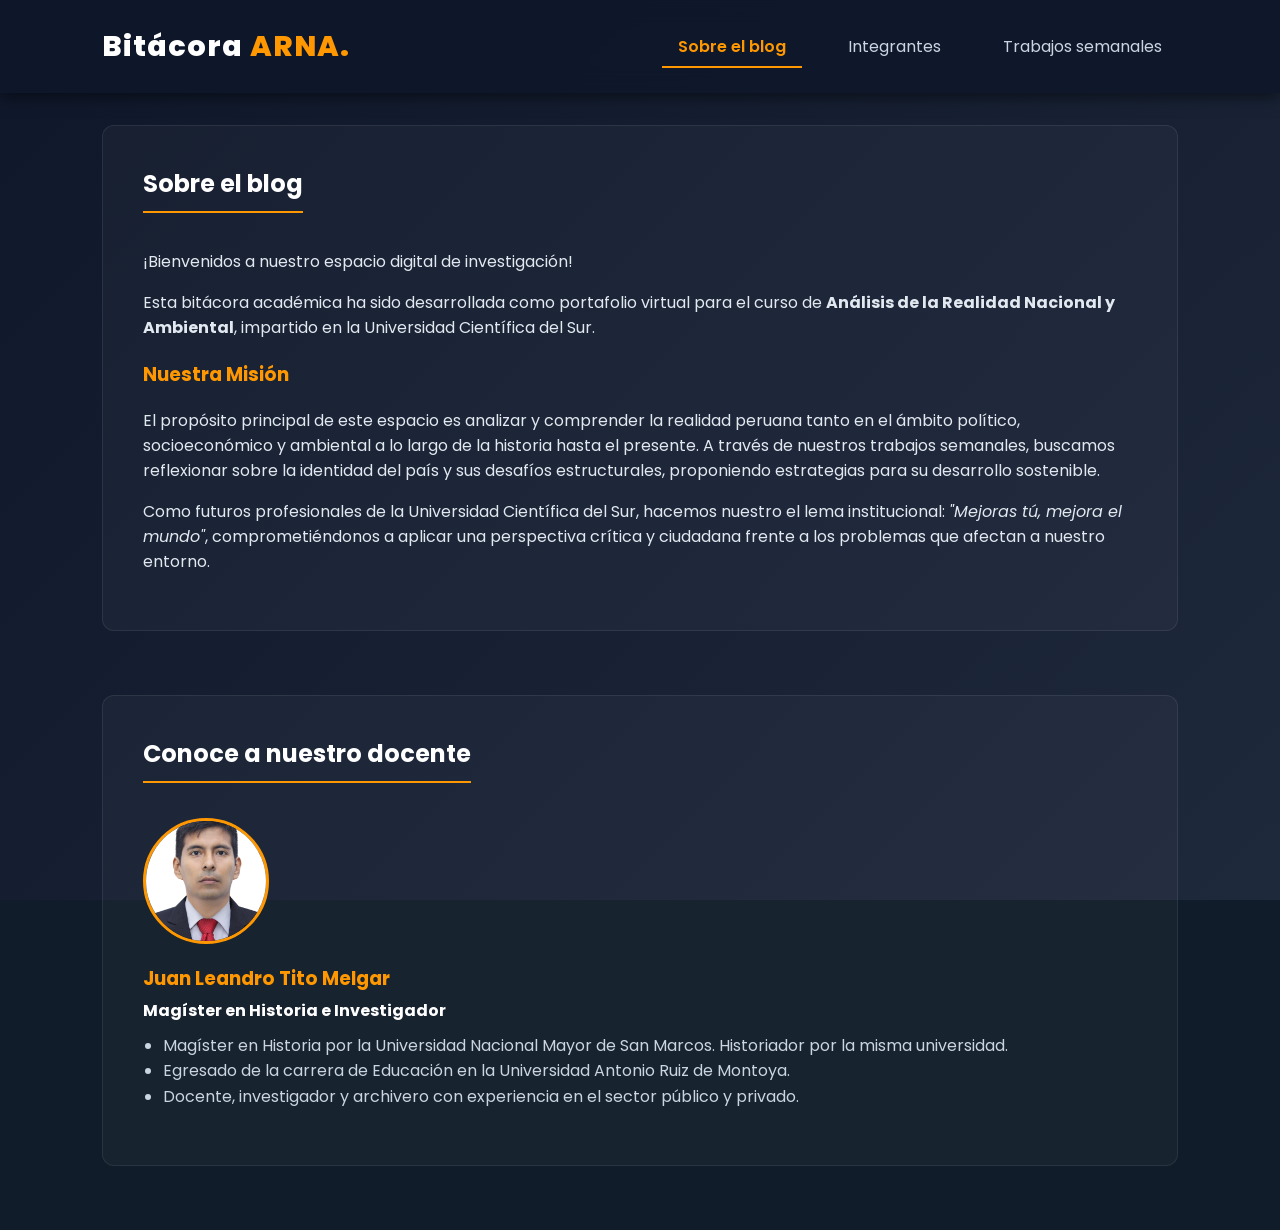
<file: index.html>
<!DOCTYPE html>
<html lang="es">
<head>
    <meta charset="UTF-8">
    <meta name="viewport" content="width=device-width, initial-scale=1.0">
    <title>Bitácora ARNA - Inicio</title>
    <link rel="stylesheet" href="style.css">
</head>
<body>

    <!-- NUEVO MENÚ SUPERIOR (ESTILO OSCURO/NARANJA) -->
    <nav class="navbar">
        <div class="logo">
            <span class="logo-texto" style="color: white;">Bitácora <span style="color: #FF9800;">ARNA.</span></span>
        </div>
        <ul class="nav-links">
            <li><a href="index.html" class="btn-activo">Sobre el blog</a></li>
            <li><a href="integrantes.html">Integrantes</a></li>
            <li><a href="trabajos.html">Trabajos semanales</a></li>
        </ul>
    </nav>

    <main>
        <!-- SECCIÓN: SOBRE EL BLOG -->
        <section class="seccion-container">
            <h2>Sobre el blog</h2>
            <p>¡Bienvenidos a nuestro espacio digital de investigación!</p>
            
            <p>Esta bitácora académica ha sido desarrollada como portafolio virtual para el curso de <strong>Análisis de la Realidad Nacional y Ambiental</strong>, impartido en la Universidad Científica del Sur.</p>
            
            <h3 style="color: #FF9800; margin-top: 20px;">Nuestra Misión</h3>
            <p>El propósito principal de este espacio es analizar y comprender la realidad peruana tanto en el ámbito político, socioeconómico y ambiental a lo largo de la historia hasta el presente. A través de nuestros trabajos semanales, buscamos reflexionar sobre la identidad del país y sus desafíos estructurales, proponiendo estrategias para su desarrollo sostenible.</p>
            
            <p>Como futuros profesionales de la Universidad Científica del Sur, hacemos nuestro el lema institucional: <em>"Mejoras tú, mejora el mundo"</em>, comprometiéndonos a aplicar una perspectiva crítica y ciudadana frente a los problemas que afectan a nuestro entorno.</p>
        </section>

       <!-- SECCIÓN: DEL DOCENTE -->
        <section class="seccion-container">
            <h2>Conoce a nuestro docente</h2>
            <!-- Aquí cambiamos align-items: center por flex-start -->
            <div style="display: flex; gap: 20px; align-items: flex-start; margin-top: 15px; flex-wrap: wrap;">
                
                <img src="docente.jpeg" alt="Profesor Juan Leandro Tito Melgar" style="width: 120px; height: 120px; border-radius: 50%; object-fit: cover; border: 3px solid #FF9800;">
                
                <div>
                    <h3 style="margin-top: 0; margin-bottom: 5px; color: #FF9800;">Juan Leandro Tito Melgar</h3>
                    <p style="margin-top: 0; margin-bottom: 10px; color: white;"><strong>Magíster en Historia e Investigador</strong></p>
                    <ul style="color: #cbd5e1; padding-left: 20px; line-height: 1.6; margin-top: 0;">
                        <li>Magíster en Historia por la Universidad Nacional Mayor de San Marcos. Historiador por la misma universidad.</li>
                        <li>Egresado de la carrera de Educación en la Universidad Antonio Ruiz de Montoya.</li>
                        <li>Docente, investigador y archivero con experiencia en el sector público y privado.</li>
                    </ul>
                </div>
            </div>
        </section>
    </main>

</body>
</html>
</file>
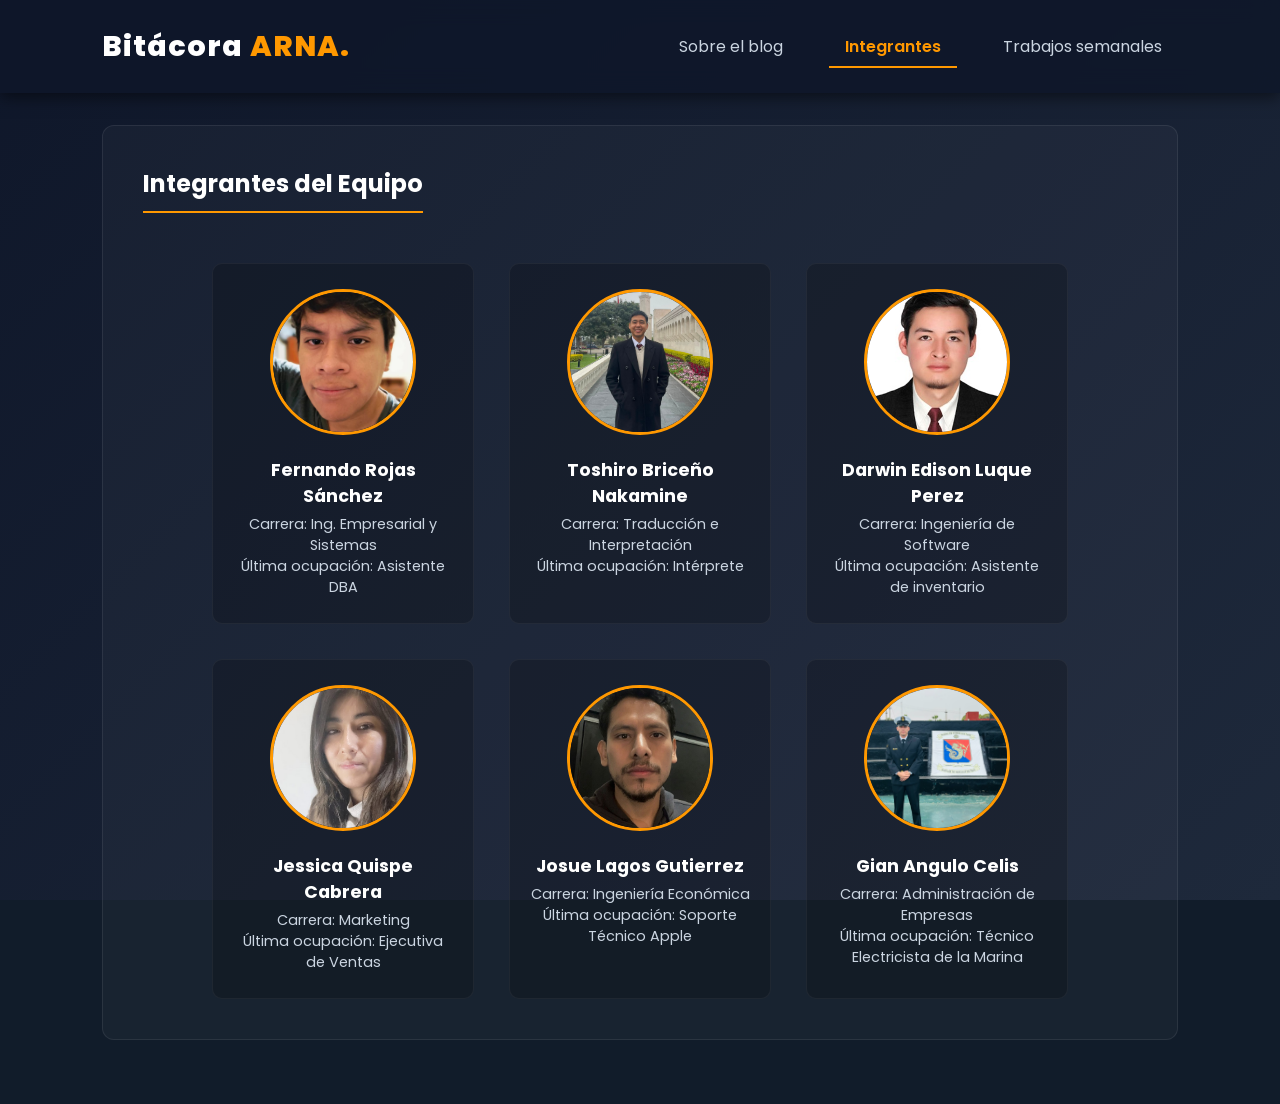
<file: integrantes.html>
<!DOCTYPE html>
<html lang="es">
<head>
    <meta charset="UTF-8">
    <meta name="viewport" content="width=device-width, initial-scale=1.0">
    <title>Bitácora ARNA - Integrantes</title>
    <link rel="stylesheet" href="style.css">
</head>
<body>

    <nav class="navbar">
        <div class="logo">
    <span class="logo-texto" style="color: white;">Bitácora <span style="color: #FF9800;">ARNA.</span></span>
</div>
        <ul class="nav-links">
            <li><a href="index.html">Sobre el blog</a></li>
            <li><a href="integrantes.html" class="btn-activo">Integrantes</a></li>
            <li><a href="trabajos.html">Trabajos semanales</a></li>
        </ul>
    </nav>

    <main>
        <section class="seccion-container">
            <h2>Integrantes del Equipo</h2>
            <div class="galeria">
                
                <div class="tarjeta">
                    <img src="fernando.jpg" alt="Foto integrante">
                    <h3>Fernando Rojas Sánchez</h3>
                    <p>Carrera: Ing. Empresarial y Sistemas</p>
                    <p>Última ocupación: Asistente DBA</p>
                </div>

                <div class="tarjeta">
                    <img src="toshiro.jpeg" alt="Foto integrante">
                    <h3>Toshiro Briceño Nakamine</h3>
                    <p>Carrera: Traducción e Interpretación</p>
                    <p>Última ocupación: Intérprete</p>
                </div>

                <div class="tarjeta">
                    <img src="darwin.jpeg" alt="Foto integrante">
                    <h3>Darwin Edison Luque Perez</h3>
                    <p>Carrera: Ingeniería de Software</p>
                    <p>Última ocupación: Asistente de inventario</p>
                </div>

                <div class="tarjeta">
                    <img src="jessica.jpeg" alt="Foto integrante">
                    <h3>Jessica Quispe Cabrera</h3>
                    <p>Carrera: Marketing</p>
                    <p>Última ocupación: Ejecutiva de Ventas</p>
                </div>

                <div class="tarjeta">
                    <img src="lagos.jpeg" alt="Foto integrante">
                    <h3>Josue Lagos Gutierrez</h3>
                    <p>Carrera: Ingeniería Económica</p>
                    <p>Última ocupación: Soporte Técnico Apple</p>
                </div>

                <div class="tarjeta">
                    <img src="angulo.jpeg" alt="Foto integrante">
                    <h3>Gian Angulo Celis</h3>
                    <p>Carrera: Administración de Empresas</p>
                    <p>Última ocupación: Técnico Electricista de la Marina</p>
                </div>

            </div>
        </section>
    </main>

</body>
</html>
</file>
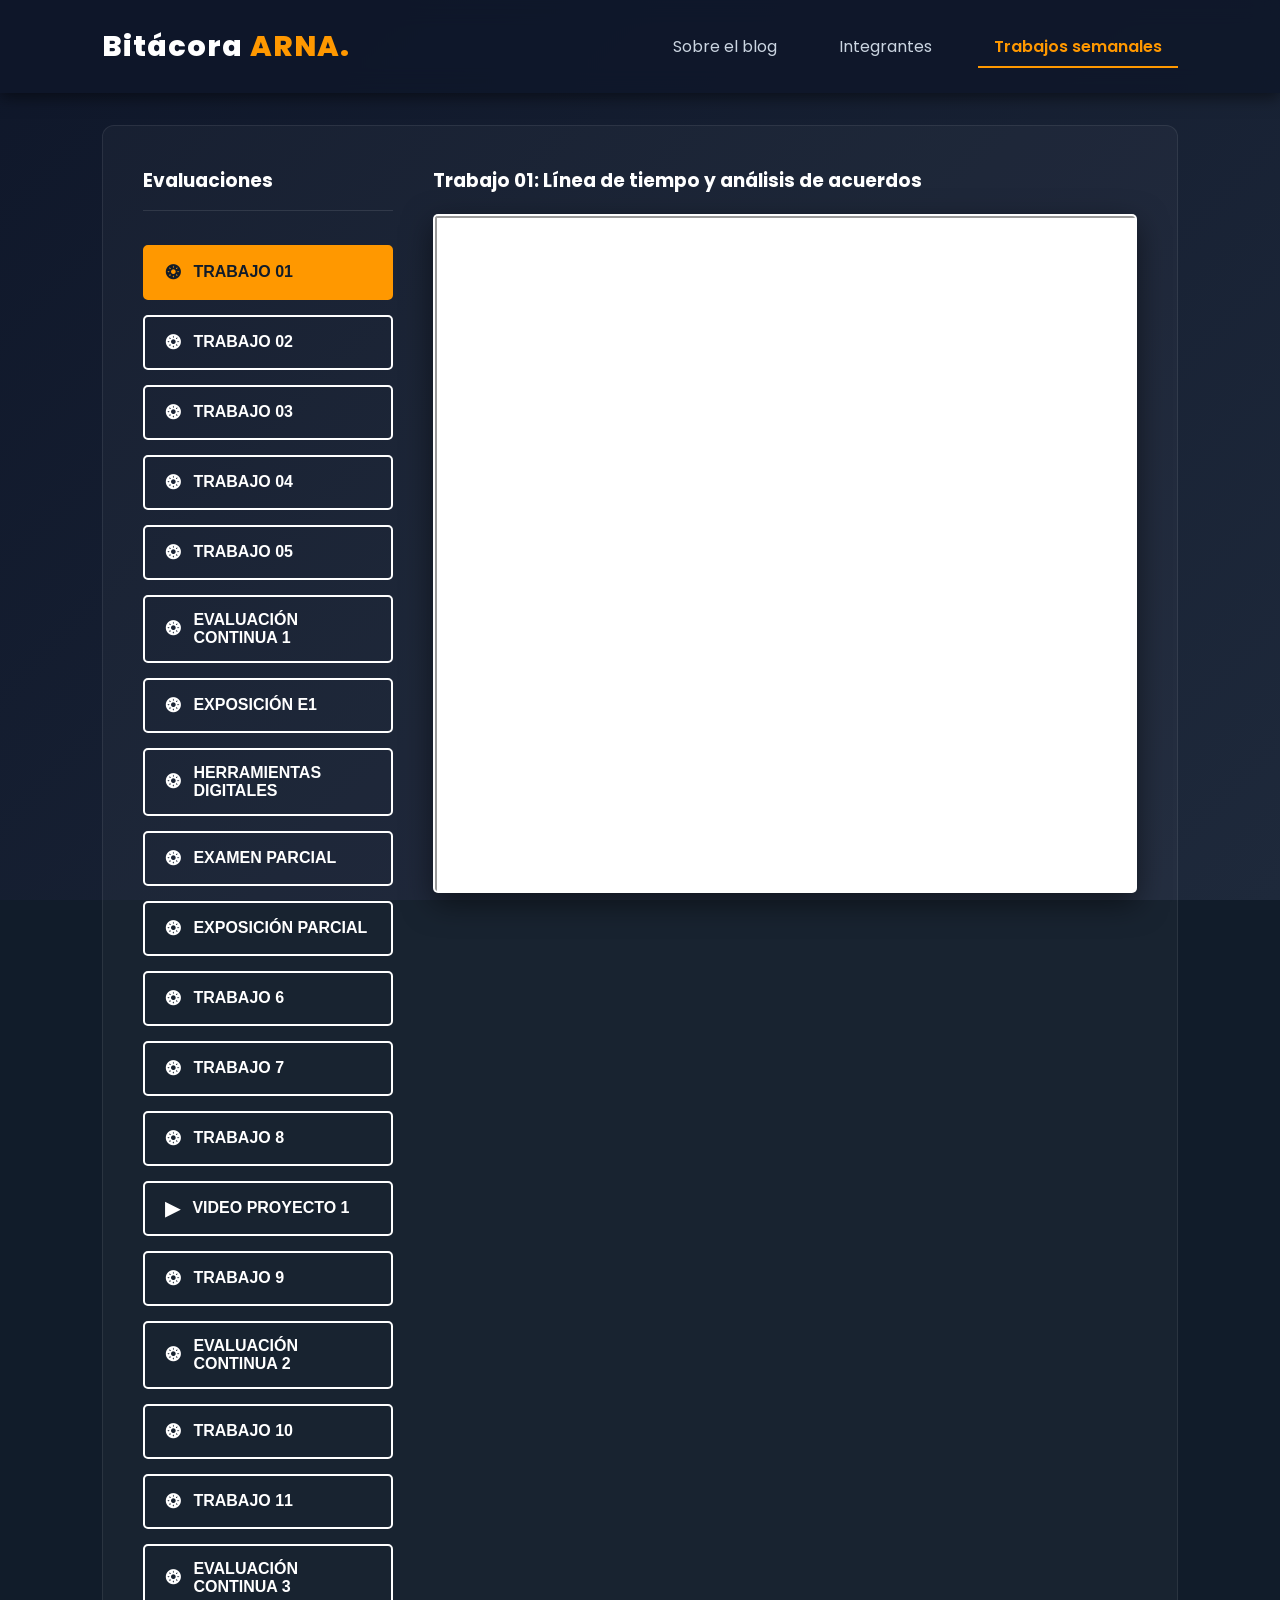
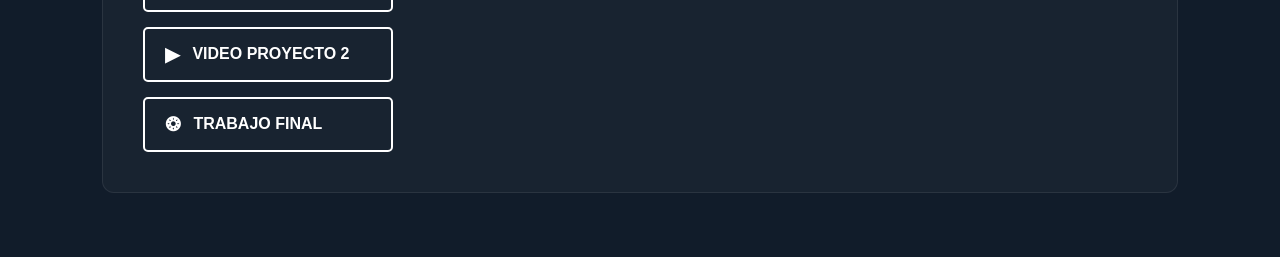
<file: trabajos.html>
<!DOCTYPE html>
<html lang="es">
<head>
    <meta charset="UTF-8">
    <meta name="viewport" content="width=device-width, initial-scale=1.0">
    <title>Bitácora ARNA - Trabajos Semanales</title>
    <link rel="stylesheet" href="style.css">
</head>
<body>

    <nav class="navbar">
        <div class="logo">
            <span class="logo-texto" style="color: white;">Bitácora <span style="color: #FF9800;">ARNA.</span></span>
        </div>
        <ul class="nav-links">
            <li><a href="index.html">Sobre el blog</a></li>
            <li><a href="integrantes.html">Integrantes</a></li>
            <li><a href="trabajos.html" class="btn-activo">Trabajos semanales</a></li>
        </ul>
    </nav>

    <main>
        <section class="seccion-container responsive-layout">
            
            <div class="menu-trabajos">
                <h3 style="color: white; border-bottom: 1px solid rgba(255,255,255,0.1); padding-bottom: 15px;">Evaluaciones</h3>
                
                <button class="btn-trabajo activo" onclick="cambiarPDF('tarea1.pdf', 'Trabajo 01: Línea de tiempo y análisis de acuerdos', this)">
                    <span class="icono">❂</span> Trabajo 01
                </button>
                
                <button class="btn-trabajo" onclick="cambiarPDF('tarea2.pdf', 'Trabajo 02: Recursos Renovables y No Renovables del Perú', this)">
                    <span class="icono">❂</span> Trabajo 02
                </button>
                
                <button class="btn-trabajo" onclick="cambiarPDF('tarea3.pdf', 'Trabajo 03: La biodiversidad peruana: ¿activo estratégico o patrimonio en riesgo?', this)">
                    <span class="icono">❂</span> Trabajo 03
                </button>

                <button class="btn-trabajo" onclick="cambiarPDF('tarea4.pdf', 'Trabajo 04: Efectos del Cambio Climático y Vulnerabilidad en el Perú: Riesgos en Poblaciones y Biodiversidad', this)">
                    <span class="icono">❂</span> Trabajo 04
                </button>

                <button class="btn-trabajo" onclick="cambiarPDF('tarea5.pdf', 'Trabajo 05: Los poderes del Estado en el Perú: Cuadro Comparativo', this)">
                    <span class="icono">❂</span> Trabajo 05
                </button>
                 <button class="btn-trabajo" onclick="cambiarPDF('E1.pdf', 'Evaluación Contínua 1: Análisis de las Problemáticas Socioambientales del Perú', this)">
                    <span class="icono">❂</span> Evaluación Continua 1
                </button>

                 <button class="btn-trabajo" onclick="cambiarPDF('e1-presentacion.pdf', 'Presentación E1: Análisis de las Problemáticas Socioambientales del Perú', this)">
                    <span class="icono">❂</span> Exposición E1
                </button>

                <button class="btn-trabajo" onclick="cambiarPDF('herramientas_digitales.pdf', 'Herramientas Digitales', this)">
                    <span class="icono">❂</span> Herramientas digitales
                </button>

                <button class="btn-trabajo" onclick="cambiarPDF('parcial.pdf', 'Examen Parcial', this)">
                    <span class="icono">❂</span> Examen Parcial
                </button>

                <button class="btn-trabajo" onclick="cambiarPDF('pptparcial.pdf', 'Exposición Parcial', this)">
                    <span class="icono">❂</span> Exposición Parcial
                </button>

                <button class="btn-trabajo" onclick="cambiarPDF('semana5-1.pdf', 'Trabajo 6', this)">
                    <span class="icono">❂</span> Trabajo 6
                </button>

                <button class="btn-trabajo" onclick="cambiarPDF('semana5-2.pdf', 'Trabajo 7', this)">
                    <span class="icono">❂</span> Trabajo 7
                </button>

                <button class="btn-trabajo" onclick="cambiarPDF('tarea8.pdf', 'Estrategias Corporativas para el Desarrollo Sostenible', this)">
                    <span class="icono">❂</span> Trabajo 8
                </button>

                <button class="btn-trabajo" onclick="cambiarPDF('https://www.youtube.com/embed/R0K1b0eAbuw?si=o7Y5FYaU2uuWY2bU', 'Video: Exposición del Proyecto Final', this)">
                    <span class="icono">▶</span> Video Proyecto 1
                </button>

                <button class="btn-trabajo" onclick="cambiarPDF('tarea9.pdf', 'Tejiendo Nuestro Perú: La Fuerza de la Interculturalidad', this)">
                    <span class="icono">❂</span> Trabajo 9
                </button>

                <button class="btn-trabajo" onclick="cambiarPDF('ec2.pdf', 'Evaluación Continua 2', this)">
                    <span class="icono">❂</span> Evaluación Continua 2
                </button>

                <button class="btn-trabajo" onclick="cambiarPDF('trabajo10.pdf', 'Trabajo 10', this)">
                    <span class="icono">❂</span> Trabajo 10
                </button>

                <button class="btn-trabajo" onclick="cambiarPDF('trabajo11.pdf', 'Trabajo 11', this)">
                    <span class="icono">❂</span> Trabajo 11
                </button>

                 <button class="btn-trabajo" onclick="cambiarPDF('ec3.pdf', 'Evaluación Continua 3', this)">
                    <span class="icono">❂</span> Evaluación Continua 3
                </button>

                <button class="btn-trabajo" onclick="cambiarPDF('https://www.youtube.com/embed/Ha3XiovMznU?si=hfygCNJXRY49p1y5', 'Video: Exposición Grupal', this)">
                    <span class="icono">▶</span> Video Proyecto 2
                </button>

                <button class="btn-trabajo" onclick="cambiarPDF('final.pdf', 'Evaluación Final', this)">
                    <span class="icono">❂</span> Trabajo Final
                </button>
  
            </div>

            <div class="visor-trabajos">
                <h3 id="titulo-trabajo" style="color: white;">Trabajo 01: Línea de tiempo y análisis de acuerdos</h3>
                
                <div class="iframe-container">
                   <iframe id="pdf-viewer" src="tarea1.pdf" width="100%" height="100%" allow="accelerometer; autoplay; clipboard-write; encrypted-media; gyroscope; picture-in-picture; web-share" allowfullscreen>
                       Tu navegador no soporta la visualización de este contenido.
                    </iframe>
                </div>
            </div>

        </section>
    </main>

    <script>
        function cambiarPDF(archivo, titulo, botonClickeado) {
            document.getElementById('pdf-viewer').src = archivo;
            document.getElementById('titulo-trabajo').innerText = titulo;
            let botones = document.querySelectorAll('.btn-trabajo');
            botones.forEach(function(btn) {
                btn.classList.remove('activo');
            });
            botonClickeado.classList.add('activo');
        }
    </script>

</body>
</html>
</file>
<file: style.css>
@import url('https://fonts.googleapis.com/css2?family=Poppins:wght@300;400;600;800&display=swap');

/* =========================================
   ESTILOS GENERALES Y FONDO OSCURO
   ========================================= */
body {
    margin: 0;
    padding: 0;
    font-family: 'Poppins', sans-serif;
    /* Azul noche profundo basado en la imagen */
    background-color: #111c2a; 
    background-image: linear-gradient(135deg, #0f172a 0%, #1e293b 100%);
    background-attachment: fixed;
    color: #e2e8f0;
}

/* =========================================
   BARRA DE NAVEGACIÓN (FIJA / STICKY)
   ========================================= */
.navbar {
    display: flex;
    justify-content: space-between;
    align-items: center;
    padding: 25px 8%;
    background: rgba(15, 23, 42, 0.85); /* Translúcido */
    box-shadow: 0 4px 15px rgba(0,0,0,0.5);
    
    /* Efecto Fijo (Sticky) */
    position: sticky;
    top: 0;
    z-index: 1000;
    
    /* Efecto Cristal */
    backdrop-filter: blur(12px);
    -webkit-backdrop-filter: blur(12px);
}

.logo {
    font-size: 1.8rem;
    font-weight: 800;
    letter-spacing: 1px;
}

.nav-links {
    list-style: none;
    display: flex;
    gap: 30px;
    margin: 0;
    padding: 0;
}

.nav-links a {
    color: #cbd5e1;
    text-decoration: none;
    font-weight: 400;
    font-size: 1rem;
    padding: 8px 16px;
    transition: all 0.3s ease;
}

.nav-links a:hover {
    color: #FF9800; /* Naranja Científica */
}

.nav-links .btn-activo {
    color: #FF9800;
    font-weight: 600;
    border-bottom: 2px solid #FF9800;
}

/* =========================================
   SECCIÓN HERO (PÁGINA DE INICIO)
   ========================================= */
.hero-section {
    display: flex;
    align-items: center;
    justify-content: space-between;
    padding: 50px 8%;
    min-height: 70vh;
}

.hero-texto {
    flex: 1;
    max-width: 600px;
}

.subtitulo {
    font-size: 1rem;
    letter-spacing: 2px;
    font-weight: 400;
    margin-bottom: 10px;
    color: #FF9800;
    text-transform: uppercase;
}

.hero-texto h1 {
    font-size: 4.5rem;
    font-weight: 800;
    line-height: 1.1;
    margin: 0 0 20px 0;
    color: white;
}

.descripcion {
    font-size: 1.1rem;
    font-weight: 300;
    line-height: 1.6;
    margin-bottom: 40px;
    color: #cbd5e1;
}

.btn-primario {
    display: inline-flex;
    align-items: center;
    background-color: #FF9800;
    color: #111c2a;
    text-decoration: none;
    padding: 12px 30px;
    font-weight: 600;
    font-size: 1.1rem;
    transition: all 0.3s ease;
    text-transform: uppercase;
    letter-spacing: 1px;
    border-radius: 5px;
}

.btn-primario:hover {
    background-color: white;
    transform: scale(1.05);
}

.hero-imagen {
    flex: 1;
    display: flex;
    justify-content: flex-end;
}

.circulo-contenedor {
    width: 500px;
    height: 500px;
    border-radius: 50%;
    border: 5px solid rgba(255, 255, 255, 0.1);
    overflow: hidden;
    box-shadow: 0 20px 50px rgba(0,0,0,0.5);
}

.circulo-contenedor img {
    width: 100%;
    height: 100%;
    object-fit: cover;
}

/* =========================================
   CONTENEDORES GENERALES (EFECTO CRISTAL SUAVE)
   ========================================= */
.seccion-container {
    background: rgba(255, 255, 255, 0.03); 
    border: 1px solid rgba(255, 255, 255, 0.08);
    padding: 40px;
    border-radius: 12px;
    margin: 2rem 8% 4rem 8%;
}

.seccion-container h2, .seccion-container h3 {
    color: white;
    margin-top: 0;
}

.seccion-container h2 {
    border-bottom: 2px solid #FF9800;
    display: inline-block;
    padding-bottom: 10px;
}

/* =========================================
   DISEÑO PARA LA PÁGINA DE TRABAJOS
   ========================================= */
.responsive-layout {
    display: flex;
    gap: 40px;
    align-items: flex-start;
}

/* Panel Izquierdo: Botones */
.menu-trabajos {
    flex: 1;
    min-width: 250px;
    display: flex;
    flex-direction: column;
    gap: 15px;
}

.menu-trabajos h3 {
    border-bottom: 1px solid rgba(255,255,255,0.1);
    padding-bottom: 15px;
}

.btn-trabajo {
    background-color: transparent;
    border: 2px solid white;
    color: white;
    padding: 14px 20px;
    text-align: left;
    cursor: pointer;
    font-size: 1rem;
    font-weight: 600;
    text-transform: uppercase;
    transition: all 0.3s ease;
    display: flex;
    align-items: center;
    gap: 12px;
    border-radius: 5px;
}

.btn-trabajo .icono {
    font-size: 1.2rem;
}

.btn-trabajo:hover {
    border-color: #FF9800;
    color: #FF9800;
}

/* Botón Activo (Fondo Naranja, Texto Oscuro) */
.btn-trabajo.activo {
    background-color: #FF9800;
    color: #111c2a; 
    border: 2px solid #FF9800;
}

/* Panel Derecho: Visor PDF */
.visor-trabajos {
    flex: 3;
    width: 100%;
}

.iframe-container {
    height: 75vh;
    min-height: 600px;
    border: 2px solid rgba(255,255,255,0.1);
    border-radius: 5px;
    overflow: hidden;
    box-shadow: 0 10px 30px rgba(0,0,0,0.5);
    background-color: #fff; /* Fondo blanco para que el PDF se lea bien */
}

/* =========================================
   PÁGINA INTEGRANTES
   ========================================= */
.galeria { 
    display: flex; 
    justify-content: center; 
    gap: 35px; 
    flex-wrap: wrap; 
    margin-top: 30px; 
}

.tarjeta {
    background: rgba(0,0,0,0.2);
    border: 1px solid rgba(255,255,255,0.05);
    border-radius: 10px;
    text-align: center;
    width: 220px;
    padding: 25px 20px;
    transition: transform 0.3s ease;
}

.tarjeta:hover { 
    transform: translateY(-10px); 
    border-color: #FF9800; 
}

.tarjeta img { 
    width: 140px; 
    height: 140px; 
    border-radius: 50%; 
    object-fit: cover; 
    border: 3px solid #FF9800; 
    margin-bottom: 15px; 
}

.tarjeta h3 { 
    font-size: 1.1rem; 
    margin: 0 0 5px 0; 
    border: none; 
    color: white;
}

.tarjeta p { 
    font-size: 0.9rem; 
    margin: 0; 
    color: #cbd5e1; 
}

/* =========================================
   RESPONSIVE (CELULARES Y TABLETS)
   ========================================= */
@media (max-width: 900px) {
    .responsive-layout {
        flex-direction: column;
    }
    .menu-trabajos {
        width: 100%;
        flex-direction: row;
        overflow-x: auto;
        padding-bottom: 10px;
    }
    .btn-trabajo {
        min-width: 180px;
    }
    .hero-section { flex-direction: column; text-align: center; }
    .hero-imagen { justify-content: center; margin-top: 40px; }
    .circulo-contenedor { width: 300px; height: 300px; }
    .hero-texto h1 { font-size: 3rem; }
    
    /* ARREGLO DEL NAVBAR PARA MÓVILES */
    .navbar { 
        flex-direction: column; 
        gap: 15px; 
        padding: 15px 5%;
    }
    .nav-links {
        gap: 10px;
        flex-wrap: wrap; 
        justify-content: center;
    }
    .nav-links a {
        font-size: 0.9rem; 
        padding: 8px 10px;
        white-space: nowrap; /* Evita que las palabras se separen */
    }
}
</file>
